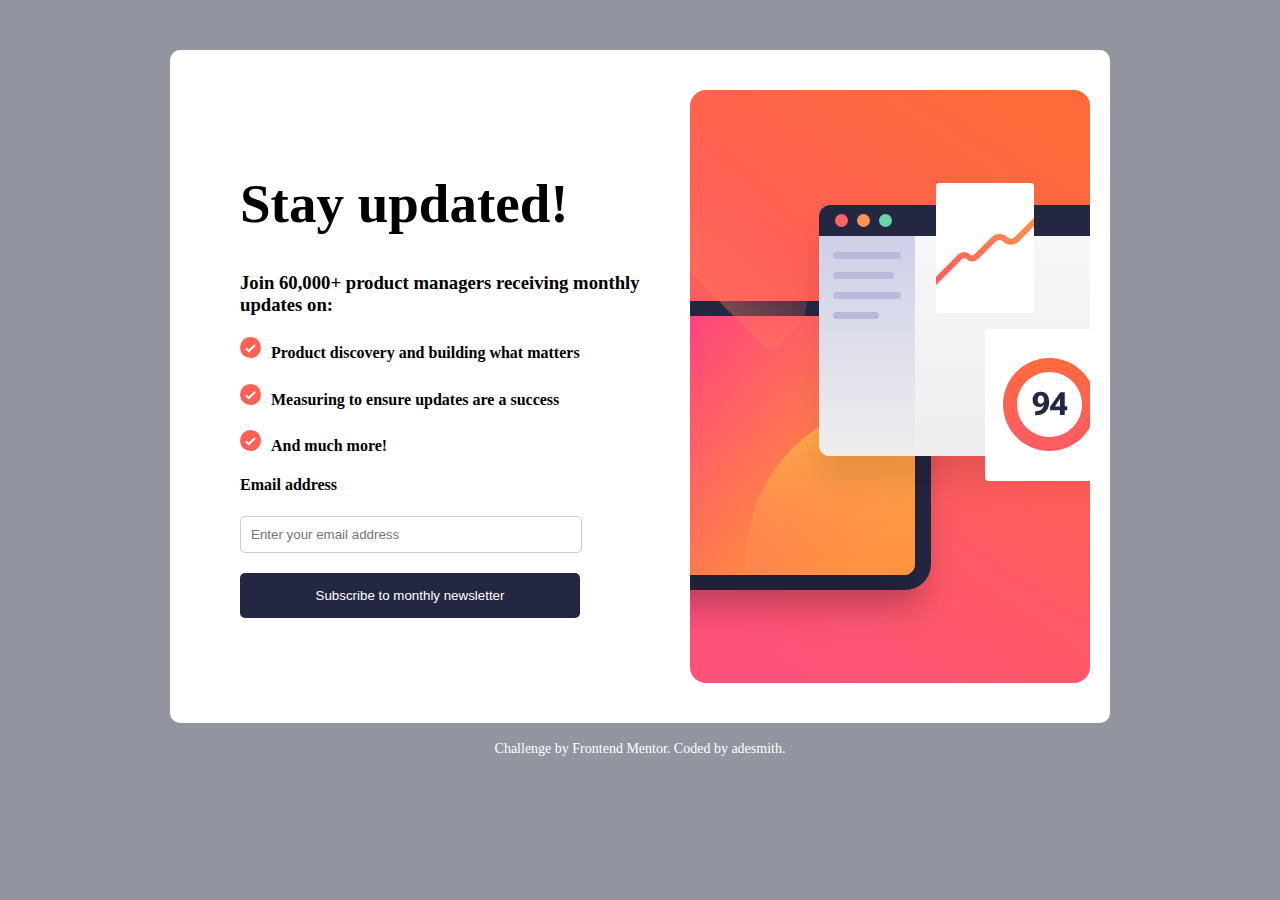
<file: index.html>
<!DOCTYPE html>
<html lang="en">
<head>
  <meta charset="UTF-8">
  <meta name="viewport" content="width=device-width, initial-scale=1.0"> 

  <link rel="icon" type="image/png" sizes="32x32" href="./assets/images/favicon-32x32.png">
  <link rel="stylesheet" type="text/css" href="/style/style.css">
  
  <title>Frontend Mentor | Newsletter sign-up form</title>

  <style>
    .attribution { font-size: 14px; text-align: center; }
    .attribution a { color: hsl(0, 0%, 100%); }
  </style>
</head>
<body>
  <div class="container">
     <div class="content">
       <div class="image-container">
      <img src="/assets/images/illustration-sign-up-mobile.svg" class="image mobile">
    </div>
      <h1>Stay updated!</h1>
      <h3>Join 60,000+ product managers receiving monthly updates on:</h3>
      <ul>
        <h4><img src="/assets/images/icon-list.svg" class="list">Product discovery and building what matters</h4>
        <h4><img src="/assets/images/icon-list.svg" class="list">Measuring to ensure updates are a success</h4>
        <h4><img src="/assets/images/icon-list.svg" class="list">And much more!</h4>
      </ul>
  
      <h4>Email address</h4>
      <div class="text-box">
        <input id="emailInput" type="text" placeholder="Enter your email address">
        <br>
        <button id="submitButton">Subscribe to monthly newsletter</button>
      </div>
    </div>
    <div class="image-container">
      <img src="/assets/images/illustration-sign-up-desktop.svg" class="image desktop">
    </div>
  </div>
  </div>
  <br>
  <div class="attribution">
    Challenge by <a href="https://www.frontendmentor.io?ref=challenge" target="_blank">Frontend Mentor</a>. 
    Coded by <a href="https://github.com/Adesmith001/">adesmith</a>.
  </div>

  <script src="/script/script.js"></script>

</body>
</html>
</file>
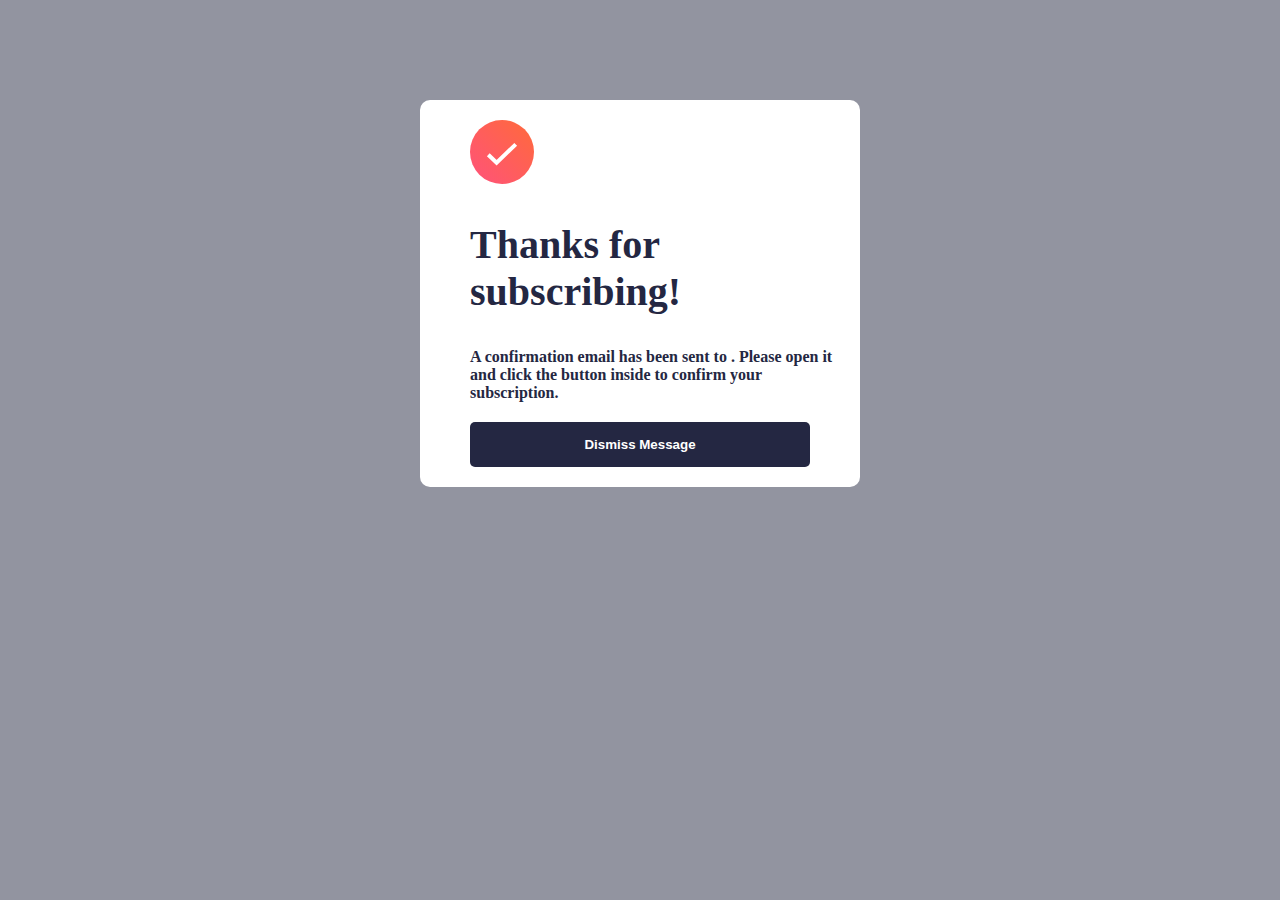
<file: success.html>
<!DOCTYPE html>
<html lang="en">
<head>
  <meta charset="UTF-8">
  <meta name="viewport" content="width=device-width, initial-scale=1.0"> 

  <link rel="icon" type="image/png" sizes="32x32" href="./assets/images/favicon-32x32.png">
  <link rel="stylesheet" type="text/css" href="/style/success.css">
  <title>Frontend Mentor | Newsletter - Success</title>

  <style>
    .attribution { font-size: 11px; text-align: center; }
    .attribution a { color: hsl(228, 4%, 44%); }
  </style>
</head>
<body>
<div class="container">
  <img src="/assets/images/icon-success.svg" alt="success" class="success-message">
  <h2>Thanks for subscribing!</h2>

  <h4 id="confirmationEmail">A confirmation email has been sent to <span id="emailPlaceholder"></span>. Please open it and click the button inside to confirm your subscription.</h4>
 
  <button id="dismiss"><a href="index.html">Dismiss Message</a></button>
</div>
<script src="/script/success.js"></script>

</body>
</html>
</file>
<file: style/style.css>
@import url('https://fonts.googleapis.com/css2?family=Roboto:ital,wght@0,100;0,300;0,400;0,500;0,700;0,900;1,100;1,300;1,400;1,500;1,700;1,900&display=swap');
body{
  background-color: hsl(231, 7%, 60%);
}
.container {
  max-width: 900px;
  margin: 0 auto;
  display: flex;
  align-items: center;
  padding: 20px;
  background-color: hsl(0, 0%, 100%);
  border-radius: 10px;
  margin-top: 50px;
  text-align: center;
}

.content {
  max-width: 400px;
  margin: 0 auto; 
  text-align: left; 
  font-size: 16px;
}
.content h1{
  font-size: 55px;
}
.image {
  display: block;
  max-width: 100%;
  height: auto;
  margin: 20px auto; 
}
.text-box {
  max-width: 400px;
  margin: 20px auto;
}
.list{
  margin-right: 10px;
}
.content ul h4{
  margin-left: -40px;
}
.text-box input[type="text"] {
  width: calc(100% - 80px);
  padding: 10px;
  border: 1px solid #ccc;
  border-radius: 5px;
  margin-right: 10px;
  margin-bottom: 20px;
}
.button{
  max-width: 400px;
}
.text-box button {
  width: 340px;
  padding: 15px;
  background-color: hsl(234, 29%, 20%);
  color: white;
  border: none;
  border-radius: 5px;
  cursor: pointer;
}

.text-box button a {
  color: white;
  text-decoration: none;
  font-weight: 700;
}

.text-box button:hover {
  background-color: hsl(4, 100%, 67%);
}
.image.mobile{
  display: none;
}
.attribution{
  color: hsl(0, 0%, 100%);
}
.attribution a{
  color: hsl(0, 0%, 100%);
  text-decoration: none;
}
.attribution a:hover{
  color: hsl(4, 100%, 67%);
}
@media (max-width: 760px) {
  .container {
    flex-direction: column; 
    text-align: left;
  }
  .image-container {
    width: 100%;
    margin-top: 0;
  }
  .image.desktop {
    display: none;
  }
  .image.mobile {
    display: block;
    text-align: left;
    margin-top: -20px;
  }
  .content {
    margin-top: 20px;
    max-width: 100%; 
    text-align: left; 
  }
  .content h1{
    font-size: 40px;
  }
  .list{
    max-width: 30px;
  }
  .text-box {
    max-width: 100%; 
    margin-bottom: 20px;
  }
  .text-box button {
    max-width: 100%;
    padding: 15px;
    background-color: hsl(234, 29%, 20%);
    color: white;
    border: none;
    border-radius: 5px;
    cursor: pointer;
  }
  
  .text-box button a {
    color: white;
    text-decoration: none;
    font-weight: 700;
    max-width: 100%;
  }
  
  .text-box button:hover {
    background-color: hsl(4, 100%, 67%);
  }
}
</file>
<file: style/success.css>
@import url('https://fonts.googleapis.com/css2?family=Roboto:ital,wght@0,100;0,300;0,400;0,500;0,700;0,900;1,100;1,300;1,400;1,500;1,700;1,900&display=swap');
body{
    background-color: hsl(231, 7%, 60%);
}
.container{
    padding: 20px;
    margin: 0 auto;
    margin-top: 100px;
    background-color: hsl(0, 0%, 100%);
    border-radius: 10px;
    color: hsl(234, 29%, 20%);
    max-width: 400px;
    align-items: center;
    justify-content: center;
    text-align: left;
}

h2{
    font-size: 40px;
    margin-left: 30px;
}
h4{
    margin-bottom: 20px;
    margin-left: 30px;
}
.success-message{
    margin-left: 30px;
}
#dismiss {
    width: 340px;
    padding: 15px;
    background-color: hsl(234, 29%, 20%);
    color: white;
    border: none;
    border-radius: 5px;
    cursor: pointer;
    box-shadow: 0 2px 5px hsl(0, 0%, 100%);
    margin: 0 auto;
    display: flex; 
    justify-content: center; 
    align-items: center; 
  }
  
#dismiss:hover{
    background-color: hsl(4, 100%, 67%);
    color: hsl(234, 29%, 20%);
}
#dismiss a {
    color: hsl(0, 0%, 100%);
    text-decoration: none;
    display: flex;
    justify-content: center;
    align-items: center;
    font-weight: 700;
  }

  @media (max-width: 760px) {
    body{
        background-color: hsl(0, 0%, 100%);
    }
    .container{
        width: 100%;
        margin: 0;
        max-width: 250px;
        margin: 0 auto;
        padding: 0;
    }
    h2, h4{
        margin-left: 0;
    }
    .success-message{
        margin-left: 0;
    }
    #dismiss{
    width: 90%;
    display: flex;
    justify-content: center;
    align-items: center;
    position: fixed; 
    bottom: 20px; 
    left: 50%; 
    transform: translateX(-50%); 
    }
  }
</file>
